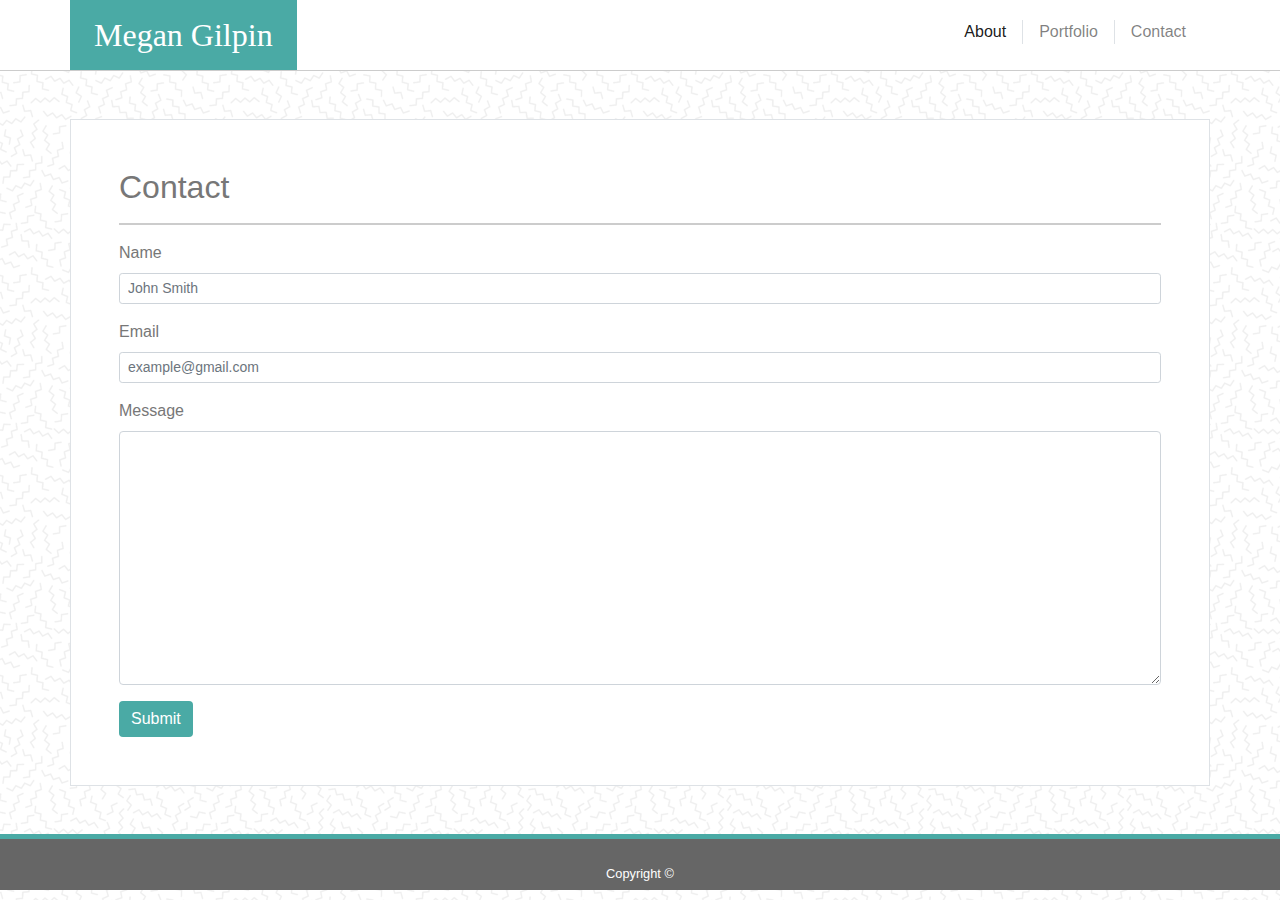
<file: contact.html>
<!doctype html>
<html lang="en">
  <head>
    <meta charset="utf-8">
    <meta name="viewport" content="width=device-width, initial-scale=1, shrink-to-fit=no">

    <link rel="stylesheet" href="https://stackpath.bootstrapcdn.com/bootstrap/4.3.1/css/bootstrap.min.css" integrity="sha384-ggOyR0iXCbMQv3Xipma34MD+dH/1fQ784/j6cY/iJTQUOhcWr7x9JvoRxT2MZw1T" crossorigin="anonymous">
    <link rel="stylesheet" type="text/css" href="style.css">

    <title>Megan Gilpin: Contact</title>
  </head>

<body>

  <header>
    <div class="container hd p-0">
      <div class="row bg-white">
        <div class="col-sm-12">
    
            <h2 class="float-left text-white  py-3 px-4 name m-0">Megan Gilpin</h2>
    
            <nav class="float-right navbar navbar-expand-lg navbar-light bg-white nav">
                <button class="navbar-toggler" type="button" data-toggle="collapse" data-target="#navbarNavAltMarkup" aria-controls="navbarNavAltMarkup" aria-expanded="false" aria-label="Toggle navigation">
                  <span class="navbar-toggler-icon"></span>
                </button>
              <div class="collapse navbar-collapse" id="navbarNavAltMarkup">
                <div class="navbar-nav">
                  <a class="nav-item nav-link active border-right py-0 px-3" href="index.html">About<span class="sr-only">(current)</span></a>
                  <a class="nav-item nav-link border-right py-0 px-3" href="portfolio.html">Portfolio</a>
                  <a class="nav-item nav-link py-0 pl-3" href="contact.html">Contact</a>
                </div>
              </div>
            </nav>
            
        </div>
      </div>
    </div>
  </header>

  <section class="container mt-5 border p-5 bg-white main">

     <div class="row">
        <div class="col-sm-12">
            <h2>Contact</h2>
                <hr>
        </div>
     </div>

     <div class="row">
       <div class="col-sm-12">
            <form>

                <div class="form-group">
                    <label>Name</label>
                    <input class="form-control form-control-sm" type="text" placeholder="John Smith">
                </div>

                <div class="form-group">
                  <label>Email</label>
                  <input type="email" class="form-control form-control-sm" id="exampleInputEmail1" aria-describedby="emailHelp" placeholder="example@gmail.com">
                </div>

                <div class="form-group">
                  <label for="exampleFormControlTextarea1">Message</label>
                  <textarea class="form-control" id="exampleFormControlTextarea1" rows="10"></textarea>
                </div>

                <button type="submit" class="btn btn-primary submit border-0">Submit</button>

            </form>  
      </div>
    </div>
  </section>


  <footer class="mt-5">
      <div class="row">
          <div class="col-sm-12 text-center text-white">
            <h6 class="pt-4"><small>Copyright &#169;</small></h6>
          </div>
      </div>
  </footer>


</body>
</html>
</file>
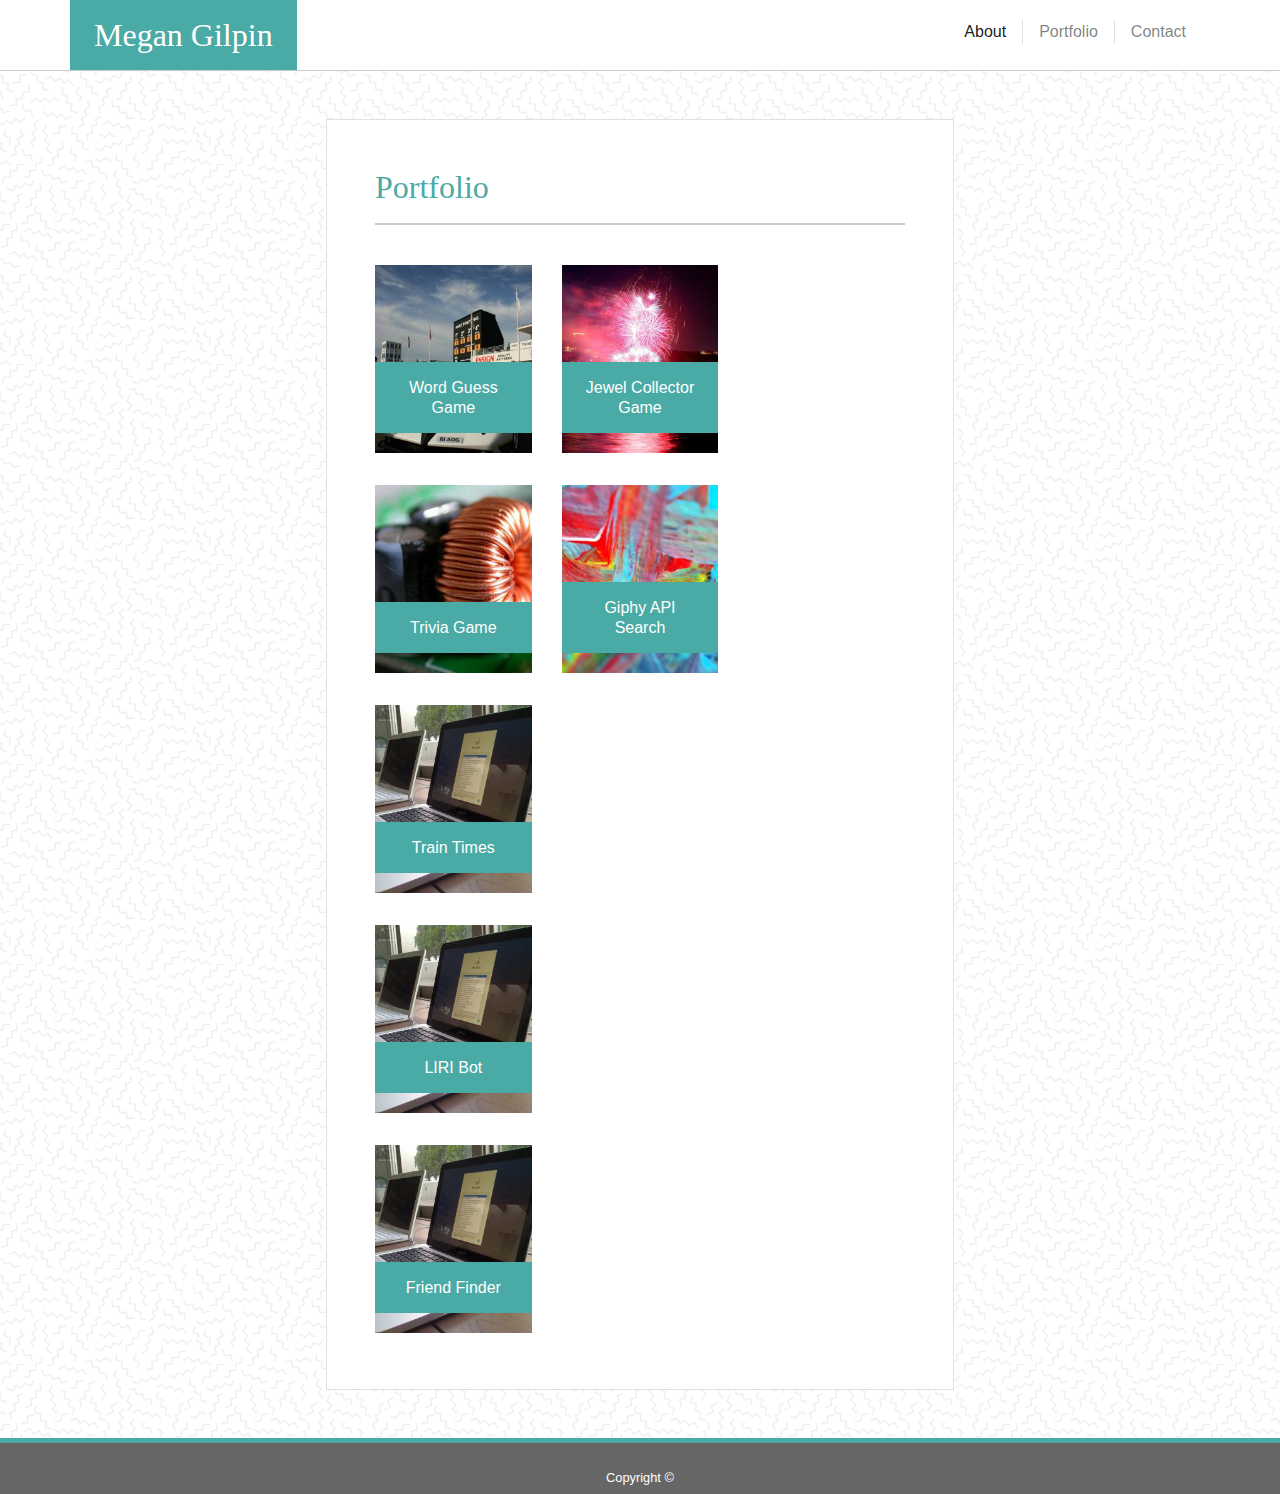
<file: portfolio.html>
<!doctype html>
<html lang="en">
  <head>
    <meta charset="utf-8">
    <meta name="viewport" content="width=device-width, initial-scale=1, shrink-to-fit=no">

    <link rel="stylesheet" href="https://stackpath.bootstrapcdn.com/bootstrap/4.3.1/css/bootstrap.min.css" integrity="sha384-ggOyR0iXCbMQv3Xipma34MD+dH/1fQ784/j6cY/iJTQUOhcWr7x9JvoRxT2MZw1T" crossorigin="anonymous">
    <link rel="stylesheet" type="text/css" href="style.css">

    <title>Megan Gilpin: Portfolio</title>
  </head>

<body>

  <header>
    <div class="container p-0">
      <div class="row bg-white">
        <div class="col-sm-12">
    
            <h2 class="float-left text-white  py-3 px-4 name m-0">Megan Gilpin</h2>
    
            <nav class="float-right navbar navbar-expand-lg navbar-light bg-white nav">
                <button class="navbar-toggler" type="button" data-toggle="collapse" data-target="#navbarNavAltMarkup" aria-controls="navbarNavAltMarkup" aria-expanded="false" aria-label="Toggle navigation">
                  <span class="navbar-toggler-icon"></span>
                </button>
              <div class="collapse navbar-collapse" id="navbarNavAltMarkup">
                <div class="navbar-nav">
                  <a class="nav-item nav-link active border-right py-0 px-3" href="index.html">About<span class="sr-only">(current)</span></a>
                  <a class="nav-item nav-link border-right py-0 px-3" href="portfolio.html">Portfolio</a>
                  <a class="nav-item nav-link py-0 pl-3" href="contact.html">Contact</a>
                </div>
              </div>
            </nav>
            
        </div>
      </div>
    </div>
  </header>

  <div class="container d-flex justify-content-center">
  <section class="main mt-5 border p-5 bg-white">

    <div class="row">
      <div class="col-sm-12">
          <h2 class="one">Portfolio</h2>
            <hr>
      </div>
    </div>

    <div class="row pt-4"> 
      <div class="col-sm-4">
          <div class="position-relative">
              <img class="img-fluid w-100" src="assets/images/hangman.jpg" alt="Word Guess Game"/>
              <h6>
                <a class="position-absolute mx-auto banner p-3 text-white text-center" href="https://megangilpin.github.io/WordGuessGame/" target="_blank">Word Guess Game</a>
              </h6>
          </div>
      </div>
      
      <div class="col-sm-4">
        <div class="position-relative"> 
          <img class="img-fluid w-100" src="assets/images/rpg.jpg" alt="Jewel Collector Game">
          <h6>
          <a class="position-absolute mx-auto banner p-3 text-white text-center"
            href="https://megangilpin.github.io/Jewel-Collector/" target="_blank">Jewel Collector Game</a>
          </h6>
        </div>
      </div>
    </div>

    <div class="row pt-4">
      <div class="col-sm-4">
        <div class="position-relative">
          <img class="img-fluid w-100" src="assets/images/trivia.jpg" alt="Trivia Game">
          <h6>
            <a class="position-absolute mx-auto banner p-3 text-white text-center"
              href="https://megangilpin.github.io/Trivia-Game/." target="_blank">Trivia Game</a>
          </h6>
        </div>
      </div>
            
      <div class="col-sm-4">
          <div class="position-relative">
            <img class="img-fluid w-100" src="assets/images/info.jpg" alt="Giphy API">
          <h6>
            <a class="position-absolute mx-auto banner p-3 text-white text-center"
              href="https://megangilpin.github.io/GiphyAPI/" target="_blank">Giphy API Search</a>
          </h6>
          </div>
        </div>
    </div>

    <div class="row pt-4">
      <div class="col-sm-4">
        <div class="position-relative">
          <img class="img-fluid w-100" src="assets/images/widget.jpg" alt="train times">
          <h6>
            <a class="position-absolute mx-auto banner p-3 text-white text-center"
              href="https://megangilpin.github.io/Train-Times/." target="_blank">Train Times</a>
          </h6>
        </div>
      </div>
    </div>

    <div class="row pt-4">
      <div class="col-sm-4">
        <div class="position-relative">
          <img class="img-fluid w-100" src="assets/images/widget.jpg" alt="LIRI robot">
          <h6>
            <a class="position-absolute mx-auto banner p-3 text-white text-center"
              href="https://megangilpin.github.io/liri-node-app/" target="_blank">LIRI Bot</a>
          </h6>
        </div>
      </div>
    </div>

     <div class="row pt-4">
       <div class="col-sm-4">
         <div class="position-relative">
           <img class="img-fluid w-100" src="assets/images/widget.jpg" alt="Friend Finder">
           <h6>
             <a class="position-absolute mx-auto banner p-3 text-white text-center"
               href="https://secure-citadel-28458.herokuapp.com/" target="_blank">Friend Finder</a>
           </h6>
         </div>
       </div>
     </div>

  </section>
</div>

  <footer class="mt-5">
      <div class="row">
          <div class="col-sm-12 text-center text-white">
            <h6 class="pt-4"><small>Copyright &#169;</small></h6>
          </div>
      </div>
  </footer>

</body>
</html>
</file>
<file: style.css>
body{
    background-image: url("assets/images/memphis-mini.png");
    font-family: 'Arial', 'Helvetica Neue', Helvetica, sans-serif;
    color:#777777;
    margin: 0px;
  }

  header {
    background-color: #ffffff;
    border-bottom: 1px solid #cccccc;
    width: 100%;
  }

/* .hd {
    width: 960px;
} */

.name {
    font-family: Georgia, 'Times New Roman', Times, serif;
    background-color: #4aaaa5;
}

.nav {
    padding-top: 20px;
}

footer {
    background-color:#666666;
    border-top: 5px solid #4aaaa5;
}

.main {
    border: 1px solid #cccccc;
    background-color: #ffffff;
}

.one {
    color: #4aaaa5;
    font-family: Georgia, 'Times New Roman', Times, serif;
  }

hr {
    border-top: 2px solid #cccccc;
}

.submit {
    background-color: #4aaaa5;
}

.banner:link, .banner:visited {
    bottom: 20px;
    width: 100%;
    background-color: #4aaaa5;
    color: white;
    text-align: center;
    text-decoration: none;
    display: inline-block;
}

.banner:hover{
    background-color: #666666;
}
</file>
